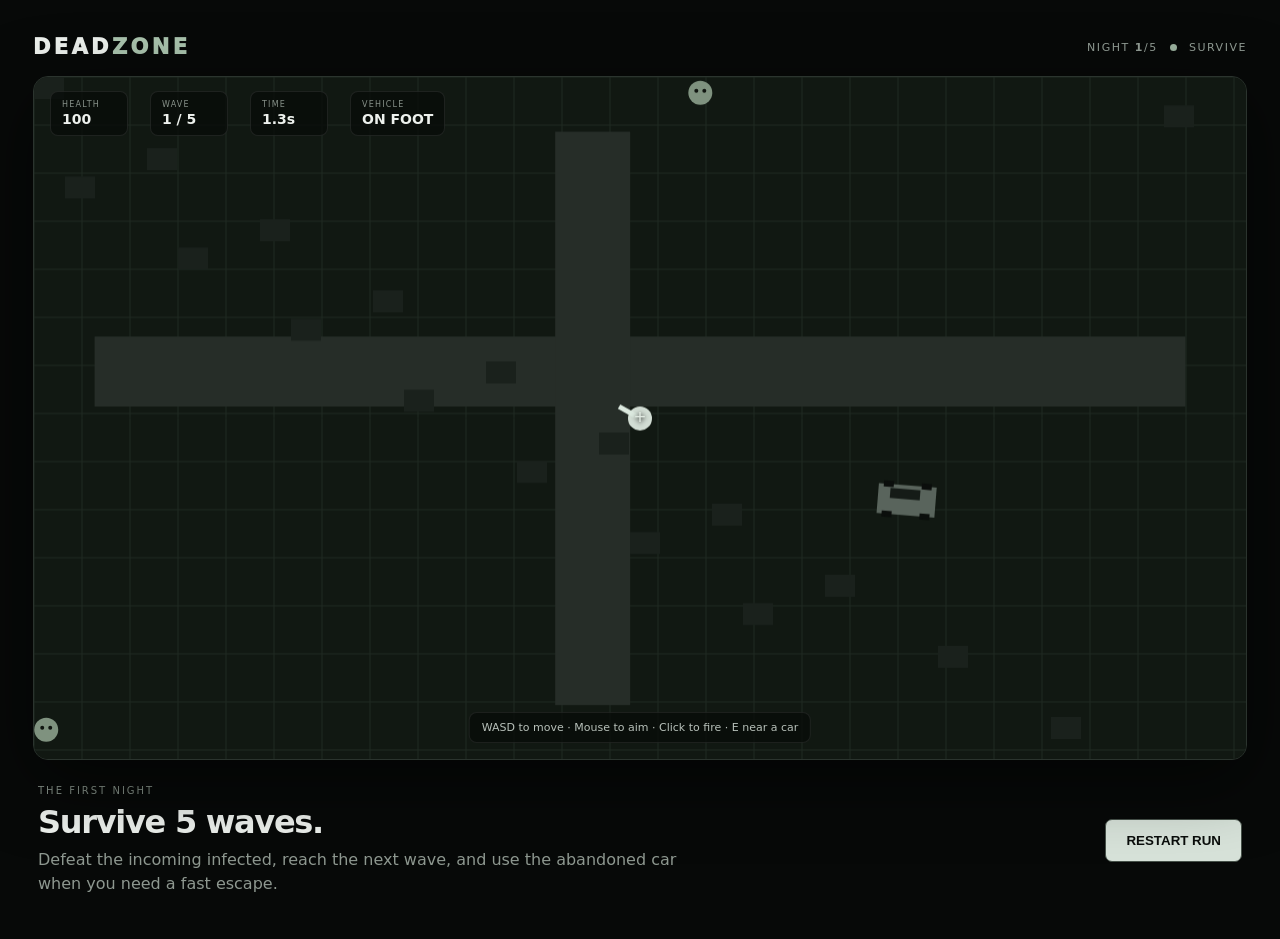
<file: prototype-2d/index.html>
<!doctype html>
<html lang="en"><head><meta charset="UTF-8"><meta name="viewport" content="width=device-width,initial-scale=1"><title>DeadZone — Playable Prototype</title><link rel="stylesheet" href="style.css"></head>
<body><main class="game-shell">
<header><div class="brand">DEAD<span>ZONE</span></div><div class="header-info">NIGHT <b id="wave">1</b>/5 <i></i> SURVIVE</div></header>
<section class="game-wrap"><canvas id="game" aria-label="DeadZone playable survival game"></canvas>
<div class="hud"><div><small>HEALTH</small><strong id="health">100</strong></div><div><small>WAVE</small><strong id="waveHud">1 / 5</strong></div><div><small>TIME</small><strong id="time">00:00</strong></div><div><small>VEHICLE</small><strong id="vehicle">ON FOOT</strong></div></div>
<div class="crosshair">+</div><div class="prompt" id="prompt"></div><div class="message" id="message">WASD to move · Mouse to aim · Click to fire · E near a car</div>
<div class="mobile-controls"><button data-key="w">▲</button><div><button data-key="a">◀</button><button data-key="s">▼</button><button data-key="d">▶</button></div></div>
</section>
<section class="below"><div><p>THE FIRST NIGHT</p><h1>Survive 5 waves.</h1><span>Defeat the incoming infected, reach the next wave, and use the abandoned car when you need a fast escape.</span></div><button id="restart">RESTART RUN</button></section>
</main><script src="script.js"></script></body></html>
</file>
<file: prototype-2d/style.css>
*{box-sizing:border-box}body{margin:0;background:#070908;color:#edf1ed;font-family:Inter,system-ui,sans-serif}.game-shell{max-width:1250px;margin:auto;padding:18px}header{height:58px;display:flex;align-items:center;justify-content:space-between}.brand{font-weight:950;letter-spacing:.16em;font-size:21px}.brand span{color:#a9c3ad}.header-info{font-size:11px;letter-spacing:.14em;color:#929d95}.header-info i{display:inline-block;width:7px;height:7px;background:#9bb29f;border-radius:50%;margin:0 7px}.game-wrap{position:relative;border:1px solid #2b342e;border-radius:15px;overflow:hidden;background:#101510;box-shadow:0 20px 70px #0008}.game-wrap canvas{display:block;width:100%;height:auto;aspect-ratio:16/9;cursor:crosshair}.hud{position:absolute;left:16px;right:16px;top:14px;display:flex;gap:22px;pointer-events:none}.hud div{background:#080c09c9;border:1px solid #ffffff16;border-radius:8px;padding:8px 11px;min-width:78px}.hud small{display:block;font-size:8px;letter-spacing:.15em;color:#879189}.hud strong{display:block;font-size:14px;margin-top:2px}.crosshair{position:absolute;left:50%;top:50%;transform:translate(-50%,-50%);font:20px monospace;color:#dfe8e0;pointer-events:none;text-shadow:0 1px 5px #000}.prompt{position:absolute;bottom:62px;left:50%;transform:translateX(-50%);background:#080c09e6;border:1px solid #6f7d72;border-radius:8px;padding:9px 14px;font-size:12px;display:none}.message{position:absolute;left:50%;bottom:16px;transform:translateX(-50%);white-space:nowrap;background:#080c09c9;border:1px solid #ffffff14;border-radius:8px;padding:8px 12px;color:#b8c1ba;font-size:11px}.mobile-controls{display:none}.below{display:flex;justify-content:space-between;gap:20px;align-items:center;padding:25px 5px}.below p{font-size:10px;letter-spacing:.2em;color:#89958c;margin:0 0 7px}.below h1{margin:0;font-size:32px;letter-spacing:-.04em}.below span{display:block;color:#8e9890;margin-top:7px;max-width:680px;line-height:1.5}.below button{border:1px solid #465149;background:#d7e2d9;color:#0a0d0b;border-radius:7px;padding:13px 20px;font-weight:850;cursor:pointer}@media(max-width:700px){.game-shell{padding:9px}.hud{gap:5px}.hud div{min-width:0;padding:6px}.hud small{font-size:7px}.hud strong{font-size:11px}.message{display:none}.mobile-controls{display:block;position:absolute;left:15px;bottom:15px}.mobile-controls button{width:44px;height:40px;margin:2px;border:1px solid #ffffff30;border-radius:8px;background:#111a14c9;color:white}.below{align-items:flex-start;flex-direction:column}.below h1{font-size:27px}}
</file>
